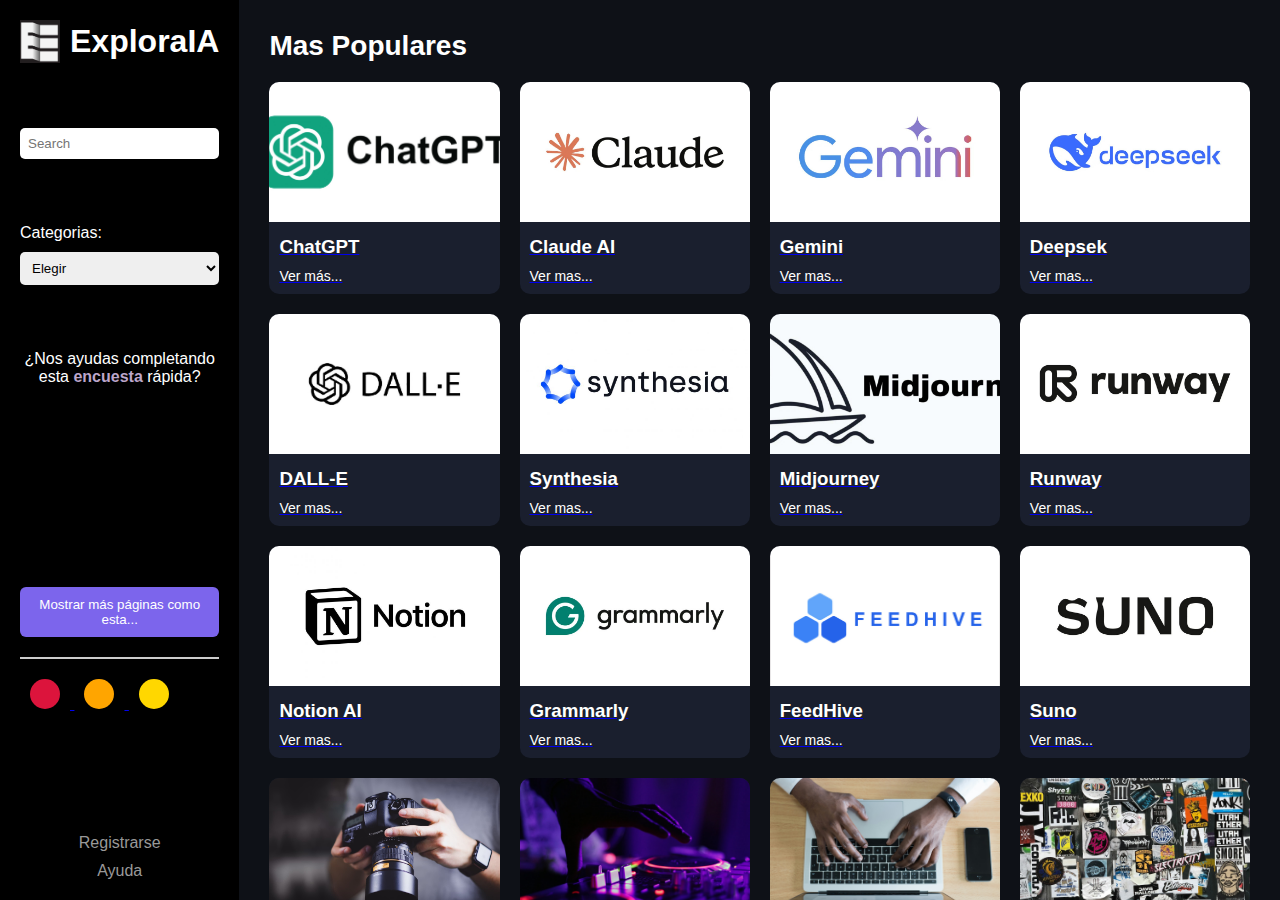
<file: Proyecto_Final_Taller_Web/index.html>
<!DOCTYPE html>
<html lang="es">
<head>
  <meta charset="UTF-8" />
  <meta name="viewport" content="width=device-width, initial-scale=1.0"/>
  <title>ExploraIA</title>
  <link rel="stylesheet" href="CSS/estilos.css" />
</head>
<body>

  <div class="container">
    <!-- Sidebar -->
    <aside class="sidebar">
      <div class="logo">
        <img src="img/logo.jpg" alt="Logo ExploraIA" />
        <h1>ExploraIA</h1>
      </div>

      <input type="text" placeholder="Search" class="search" />

      <div class="dropdown">
        <label>Categorias:</label>
        <select>
        <option value=""  disabled selected hidden>Elegir</option>
        <option>Inicio</option>
        <option>Marketing </option>
        <option>Finanzas</option>
        <option>Inversión</option>
        <option>Música</option>
        <option>Desarrollo</option>
        <option>Startups</option>
      </select>
      </div>



<div class="encuesta-box">
  <p>¿Nos ayudas completando esta <a href="HTML/informacion/encuesta.html" target="_blank">encuesta</a> rápida?</p>
</div>



      <div class="filter">
        <label>Tus búsquedas:</label>
        <select>
          <option value="" disabled selected hidden></option>
          <option>Filtrar</option>
        </select>
      </div>

      
   <!-- Tarjetas
      <ul class="apps">
        <li>ChatGPT</li>
        <li>Jasper</li>
        <li>Tabnine</li>
        <li>Replit</li>
        <li>Consensus</li>
        <li>DALL·E</li>
      </ul>-->

  <a href="https://www.vidau.ai/">
  <button class="more-btn">Mostrar más páginas como esta...</button>

        <hr class="divider" />

  <div class="transicion-circulos">
  <div class="circle rojo"></div>
  <div class="circle naranja"></div>
  <div class="circle dorado"></div>
</div>

  </a>

      <div class="bottom-links">
        <a id="link-sesion" href="login.html">Registrarse</a>
        <a href="img/gato.jpg">Ayuda</a>
      </div>
      
    </aside>

    <!-- Main Content -->
    <main class="main">
      <h2>Mas Populares</h2>
      <div class="grid">
        <!-- Tarjetas -->
        <a href="HTML/informacion/chatgpt.html" class="card">
          <img src="img/paneles/chatgpt.jpg" alt="ChatGPT" />
          <h3>ChatGPT</h3>
          <p>Ver más...</p>
        </a>
        
        <a href="HTML/informacion/claude.html" class="card">
          <img src="img/paneles/claudeai.jpg" alt="Claude Ai" />
          <h3>Claude AI</h3>
          <p>Ver mas...</p>
        </a>

        <a href="HTML/informacion/dall-e.html" class="card">
          <img src="img/paneles/gemini.jpg" alt="Gemini" />
          <h3>Gemini</h3>
          <p>Ver mas...</p>
        </a>

        <a href="HTML/informacion/deepsek.html" class="card">
          <img src="img/paneles/deepsek.jpg" alt="Deepsek" />
          <h3>Deepsek</h3>
          <p>Ver mas...</p>
        </a>

        <a href="HTML/informacion/dall-e.html" class="card">
          <img src="img/paneles/dall-e.jpg" alt="DALL-E 3" />
          <h3>DALL-E</h3>
          <p>Ver mas...</p>
        </a>

        <a href="HTML/informacion/synthesia.html" class="card">
          <img src="img/paneles/synthesia.jpg" alt="Synthesia" />
          <h3>Synthesia</h3>
          <p>Ver mas...</p>
        </a>

        <a href="HTML/informacion/midjourney.html" class="card">
          <img src="img/paneles/midjourney.jpeg" alt="Midjourney" />
          <h3>Midjourney</h3>
          <p>Ver mas...</p>
        </a>

        <a href="HTML/informacion/runway.html" class="card">
          <img src="img/paneles/runway.jpg" alt="Runway" />
          <h3>Runway</h3>
          <p>Ver mas...</p>
        </a>
        <a href="HTML/informacion/notion.html" class="card">
          <img src="img/paneles/notion.jpg" alt="Notion AI" />
          <h3>Notion AI</h3>
          <p>Ver mas...</p>
        </a>
        <a href="HTML/informacion/grammarly.html" class="card">
          <img src="img/paneles/grammarly.jpg" alt="Grammarly" />
          <h3>Grammarly</h3>
          <p>Ver mas...</p>
        </a>
        <a href="HTML/informacion/feedhive.html" class="card">
          <img src="img/paneles/FeedHive.jpg" alt="FeedHive" />
          <h3>FeedHive</h3>
          <p>Ver mas...</p>
        </a>
        <a href="HTML/informacion/suno.html" class="card">
          <img src="img/paneles/suno.jpg" alt="Suno" />
          <h3>Suno</h3>
          <p>Ver mas...</p>
        </a>

      
      <a href="HTML/informacion/fotografia.html" class="card"> 
        <img src="img/fotografo.jpg" alt="Fotografía" />
        <h3>Fotografía</h3>
        <p>Info...</p>
      </a>

      <a href="HTML/informacion/Audio.html" class="card"> 
        <img src="img/audio.jpg" alt="Audio" />
        <h3>Audio</h3>
        <p>Info...</p>
      </a>

      <a href="HTML/informacion/Productividad.html" class="card"> 
        <img src="img/productividad.jpg" alt="Productividad" />
        <h3>Productividad</h3>
        <p>Info...</p>
      </a>

      <a href="HTML/informacion/Logos.html" class="card"> 
        <img src="img/logos.jpg" alt="Logos" />
        <h3>Logos</h3>
        <p>Info...</p>
      </a>

      <a  href="HTML/informacion/RedesSociales.html" class="card">
        <img src="img/redes.jpg" alt="Redes Sociales" />
        <h3>Redes Sociales</h3>
        <p>Info...</p>
      </a>

      <a href="HTML/informacion/Contenido.html" class="card">
        <img src="img/gaming.jpg" alt="Contenido & Gamming" />
        <h3>Contenido & Gamming</h3>
        <p>Info...</p>
      </a>

      <a href="HTML/informacion/Entretenimiento.html" class="card">
        <img src="img/entretenimiento.jpg" alt="Entretenimiento" />
        <h3>Entretenimiento</h3>
        <p>Info...</p>
      </a>

      <a href="HTML/informacion/Cursos.html" class="card">
        <img src="img/analisis.jpg" alt="Cursos" />
        <h3>Cursos</h3>
        <p>Info...</p>
      </a>
    </main>
  </div>

  <script>
    function cerrarSesion() {
      localStorage.removeItem("usuarioLogueado");
      location.reload(); // Recarga la página para ocultar elementos
    }
  </script>
  <script>
    window.addEventListener('DOMContentLoaded', () => {
      const estaLogueado = localStorage.getItem("usuarioLogueado") === "true";
  
      const filtro = document.querySelector('.filter');
      const historial = document.querySelector('.apps');
      const linkSesion = document.getElementById('link-sesion');
  
      if (!estaLogueado) {
        if (filtro) {
          filtro.style.opacity = '0';
          filtro.style.pointerEvents = 'none';
        }
        if (historial) {
          historial.style.opacity = '0';
          historial.style.pointerEvents = 'none';
        }
        if (linkSesion) {
          linkSesion.textContent = "Registrarse";
          linkSesion.setAttribute("href", "login.html");
        }
      } else {
        if (filtro) {
          filtro.style.opacity = '1';
          filtro.style.pointerEvents = 'auto';
        }
        if (historial) {
          historial.style.opacity = '1';
          historial.style.pointerEvents = 'auto';
        }
        if (linkSesion) {
          linkSesion.textContent = "Cerrar Sesión";
          linkSesion.href = "#";
          linkSesion.addEventListener("click", function(e) {
            e.preventDefault();
            localStorage.removeItem("usuarioLogueado");
            location.reload();
          });
        }
      }
    });
  </script>
  
</body>
</html>
</file>
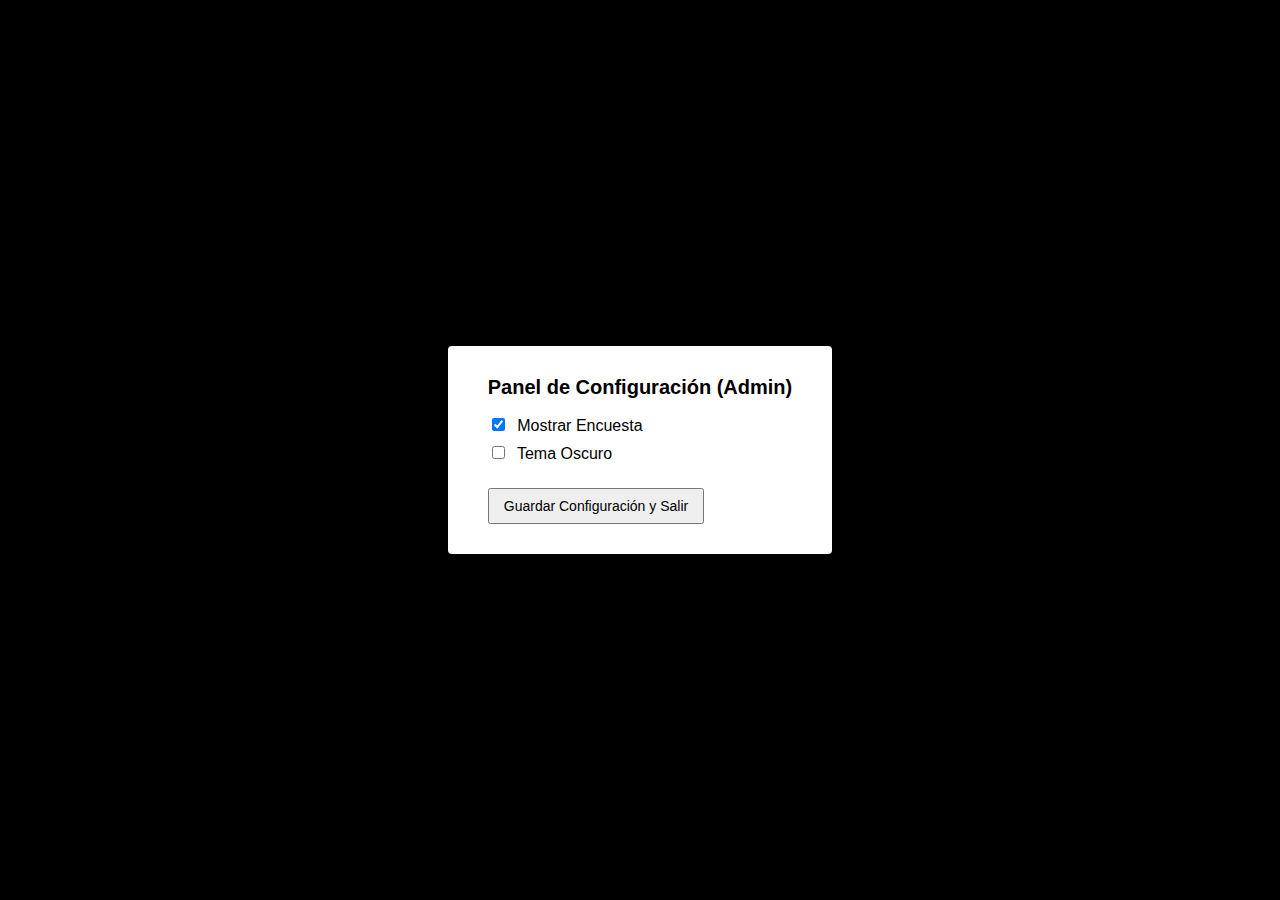
<file: configuracion.html>
<!DOCTYPE html>
<html lang="es">
<head>
  <meta charset="UTF-8" />
  <meta name="viewport" content="width=device-width, initial-scale=1.0"/>
  <title>Configuración (Admin)</title>
  <style>
    body {
      margin: 0;
      height: 100vh;
      background-color: #000;
      display: flex;
      align-items: center;
      justify-content: center;
      font-family: Arial, sans-serif;
    }

    .config-box {
      background-color: white;
      padding: 30px 40px;
      border-radius: 4px;
      box-shadow: 0 0 10px rgba(0,0,0,0.3);
      min-width: 300px;
    }

    h2 {
      margin-top: 0;
      font-size: 20px;
    }

    .checkbox-group {
      margin: 15px 0;
    }

    label {
      display: block;
      margin-bottom: 8px;
      font-weight: normal;
    }

    .config-box input[type="checkbox"] {
      margin-right: 8px;
    }

    .config-box button {
      margin-top: 10px;
      padding: 8px 14px;
      font-size: 14px;
      cursor: pointer;
    }
  </style>
</head>
<body>

  <div class="config-box">
    <h2>Panel de Configuración (Admin)</h2>

    <div class="checkbox-group">
      <label><input type="checkbox" id="chkEncuesta"> Mostrar Encuesta</label>
      <label><input type="checkbox" id="chkOscuro"> Tema Oscuro</label>
    </div>

    <button onclick="guardarConfiguracion()">Guardar Configuración y Salir</button>
  </div>

  <script>
    // Cargar configuración guardada al iniciar
    window.onload = function () {
      document.getElementById('chkEncuesta').checked = localStorage.getItem("mostrarEncuesta") !== "false";
      document.getElementById('chkOscuro').checked = localStorage.getItem("temaOscuro") === "true";
    };

    function guardarConfiguracion() {
      localStorage.setItem("mostrarEncuesta", document.getElementById('chkEncuesta').checked);
      localStorage.setItem("temaOscuro", document.getElementById('chkOscuro').checked);

      alert("✅ Configuración guardada.");
      window.location.href = "index.html"; // Redirección
    }
  </script>

</body>
</html>
</file>
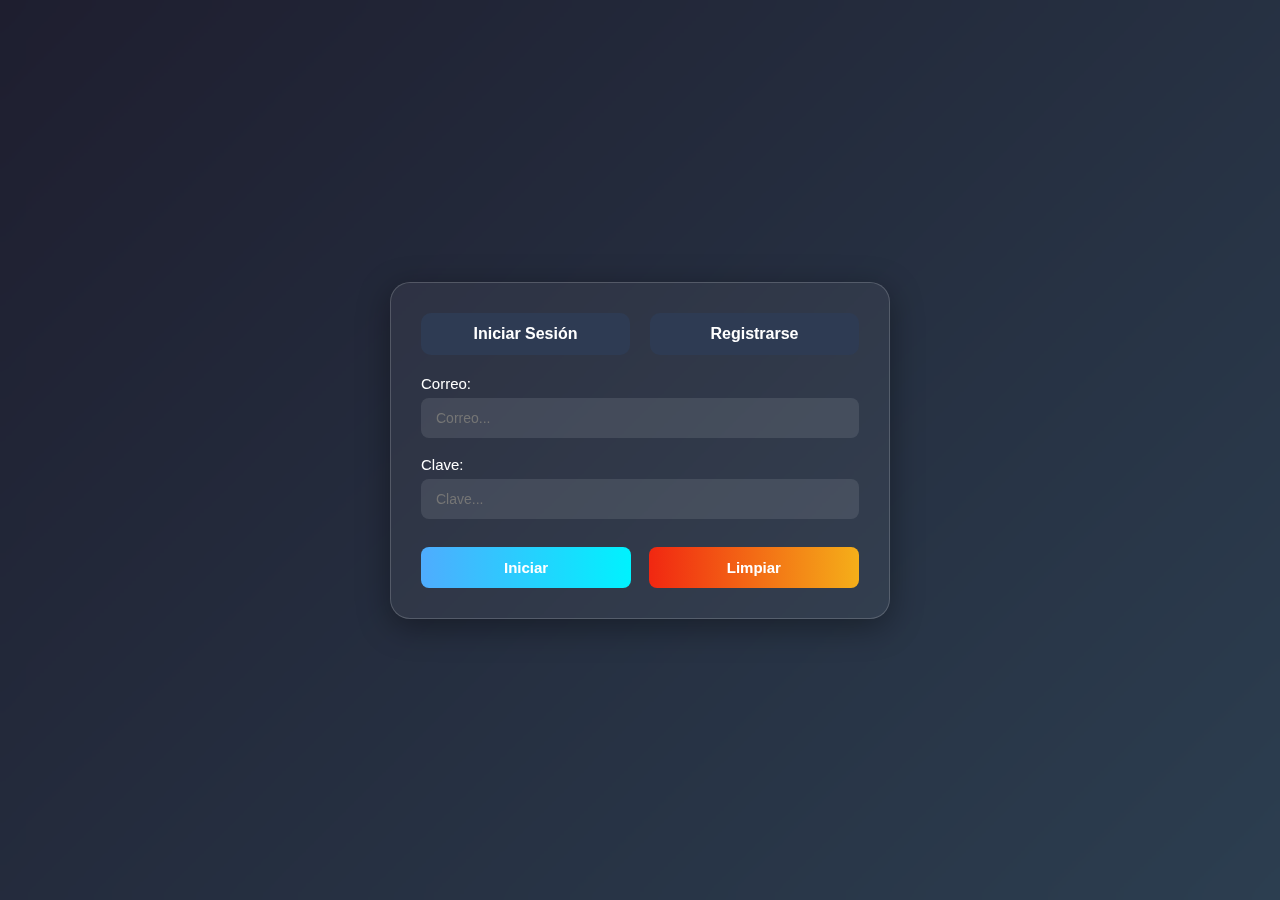
<file: Proyecto_Final_Taller_Web/login.html>
<!DOCTYPE html>
<html lang="es">
<head>
  <meta charset="UTF-8" />
  <meta name="viewport" content="width=device-width, initial-scale=1.0"/>
  <title>Login o Registro</title>
  <link rel="stylesheet" href="CSS/estilologin.css" />
</head>
<body>

  <div class="container">

    <!-- Botones para cambiar entre formularios -->
    <div class="opciones">
      <button class="opcion" onclick="mostrarFormulario('login')">Iniciar Sesión</button>
      <button class="opcion" onclick="mostrarFormulario('registro')">Registrarse</button>
    </div>

    <!-- Formulario de Inicio de Sesión -->
    <form id="form-login" class="formulario activo" onsubmit="iniciarSesion(event)">

      
      <label for="correo-login">Correo:</label>
      <input type="email" id="correo-login" name="correo" placeholder="Correo..." required />

      <label for="clave-login">Clave:</label>
      <input type="password" id="clave-login" name="clave" placeholder="Clave..." required />

      <div class="form-buttons">
        <button type="submit" class="btn-registrar">Iniciar</button>
        <button type="reset" class="btn-limpiar">Limpiar</button>
      </div>
    </form>

    <!-- Formulario de Registro -->
    <form id="form-registro" class="formulario" onsubmit="redirigirAlVideo(event)">
     

      <label for="Genero">Género:</label>
      <select id="Genero" name="Genero" required>
        <option value="">Selecciona una opción</option>
        <option value="femenino">Femenino</option>
        <option value="masculino">Masculino</option>
        <option value="39 tipos de gei">39 Tipos De Gei</option>
      </select>

      <label for="nombre">Nombre:</label>
      <input type="text" id="nombre" name="nombre" placeholder="Usuario..." required maxlength="50"/>

      <label for="correo">Correo:</label>
      <input type="email" id="correo" name="correo" placeholder="Correo..." required/>

      <label for="clave">Clave:</label>
      <input type="password" id="clave" name="clave" placeholder="Clave..." required minlength="6" maxlength="20"/>

      <div class="form-buttons">
        <button type="submit" class="btn-registrar">Registrar</button>
        <button type="reset" class="btn-limpiar">Limpiar</button>
      </div>
    </form>
  </div>
  <script>
    function iniciarSesion(event) {
      event.preventDefault(); // Evita el envío real del formulario
      localStorage.setItem("usuarioLogueado", "true"); // Guarda el estado de sesión
      window.location.href = "index.html"; // Redirige a la pantalla principal
    }
  </script>

  <!-- Script para mostrar formularios -->
  <script>
    function mostrarFormulario(tipo) {
      const loginForm = document.getElementById('form-login');
      const registroForm = document.getElementById('form-registro');

      if (tipo === 'login') {
        loginForm.classList.add('activo');
        registroForm.classList.remove('activo');
      } else {
        registroForm.classList.add('activo');
        loginForm.classList.remove('activo');
      }
    }
  </script>

</body>
</html>
</file>
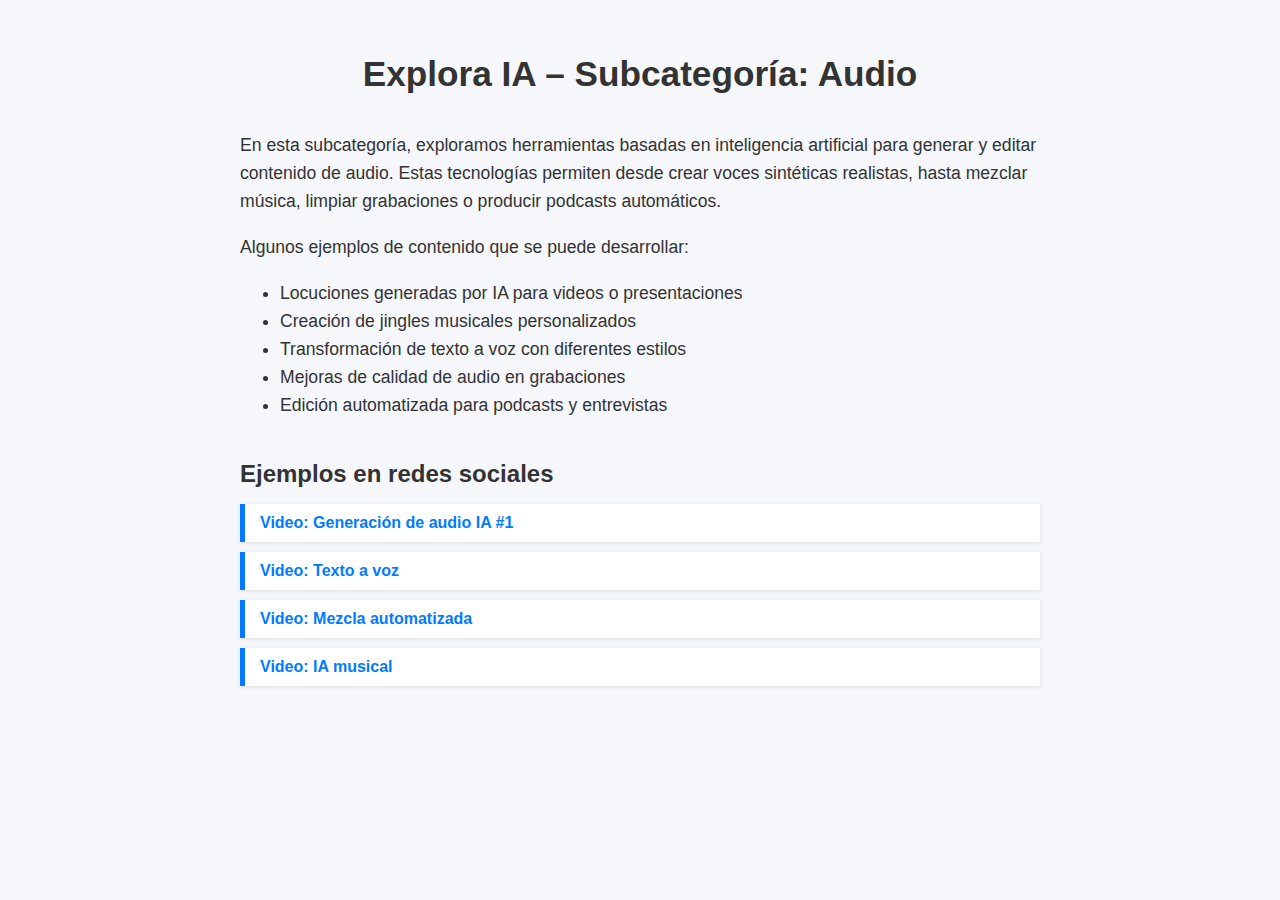
<file: HTML/informacion/Audio.html>
<!DOCTYPE html>
<html lang="es">
<head>
  <meta charset="UTF-8">
  <title>Explora IA - Audio</title>
  <style>
    body {
      font-family: 'Segoe UI', sans-serif;
      background-color: #f5f7fa;
      color: #333;
      margin: 0;
      padding: 20px;
    }
    header {
      text-align: center;
      padding: 10px 0;
    }
    h1 {
      font-size: 2.2em;
      margin-bottom: 10px;
    }
    .description {
      max-width: 800px;
      margin: 0 auto;
      font-size: 1.1em;
      line-height: 1.6;
    }
    .link-section {
      margin-top: 40px;
      max-width: 800px;
      margin-left: auto;
      margin-right: auto;
    }
    .link-section h2 {
      font-size: 1.5em;
      margin-bottom: 15px;
    }
    .link-list {
      list-style-type: none;
      padding: 0;
    }
    .link-list li {
      background: #fff;
      margin-bottom: 10px;
      border-left: 5px solid #007bff;
      padding: 10px 15px;
      box-shadow: 0 1px 4px rgba(0,0,0,0.1);
    }
    .link-list a {
      color: #007bff;
      text-decoration: none;
      font-weight: bold;
    }
    .link-list a:hover {
      text-decoration: underline;
    }
  </style>
</head>
<body>
  <header>
    <h1>Explora IA – Subcategoría: Audio</h1>
  </header>

  <div class="description">
    <p>
      En esta subcategoría, exploramos herramientas basadas en inteligencia artificial para generar y editar contenido de audio. 
      Estas tecnologías permiten desde crear voces sintéticas realistas, hasta mezclar música, limpiar grabaciones o producir podcasts automáticos.
    </p>
    <p>
      Algunos ejemplos de contenido que se puede desarrollar:
      <ul>
        <li>Locuciones generadas por IA para videos o presentaciones</li>
        <li>Creación de jingles musicales personalizados</li>
        <li>Transformación de texto a voz con diferentes estilos</li>
        <li>Mejoras de calidad de audio en grabaciones</li>
        <li>Edición automatizada para podcasts y entrevistas</li>
      </ul>
    </p>
  </div>

  <div class="link-section">
    <h2>Ejemplos en redes sociales</h2>
    <ul class="link-list">
      <li><a href="https://www.instagram.com/reel/DIpjv7sp_4R/?igsh=OGljNmI1eG81ajFnpp" target="_blank">Video: Generación de audio IA #1</a></li>
      <li><a href="https://www.instagram.com/reel/DIurETwRmKv/?igsh=MXFlb2Z5ajhneXQ1bg==" target="_blank">Video: Texto a voz</a></li>
      <li><a href="https://www.instagram.com/reel/DIREe0bzajz/?igsh=MTlwYjFtOWYwYXJuNg==" target="_blank">Video: Mezcla automatizada</a></li>
      <li><a href="https://www.instagram.com/reel/DHl7S6gsCX8/?igsh=YjhzenI0Zmp4N24=" target="_blank">Video: IA musical</a></li>
    </ul>
  </div>
</body>
</html>
</file>
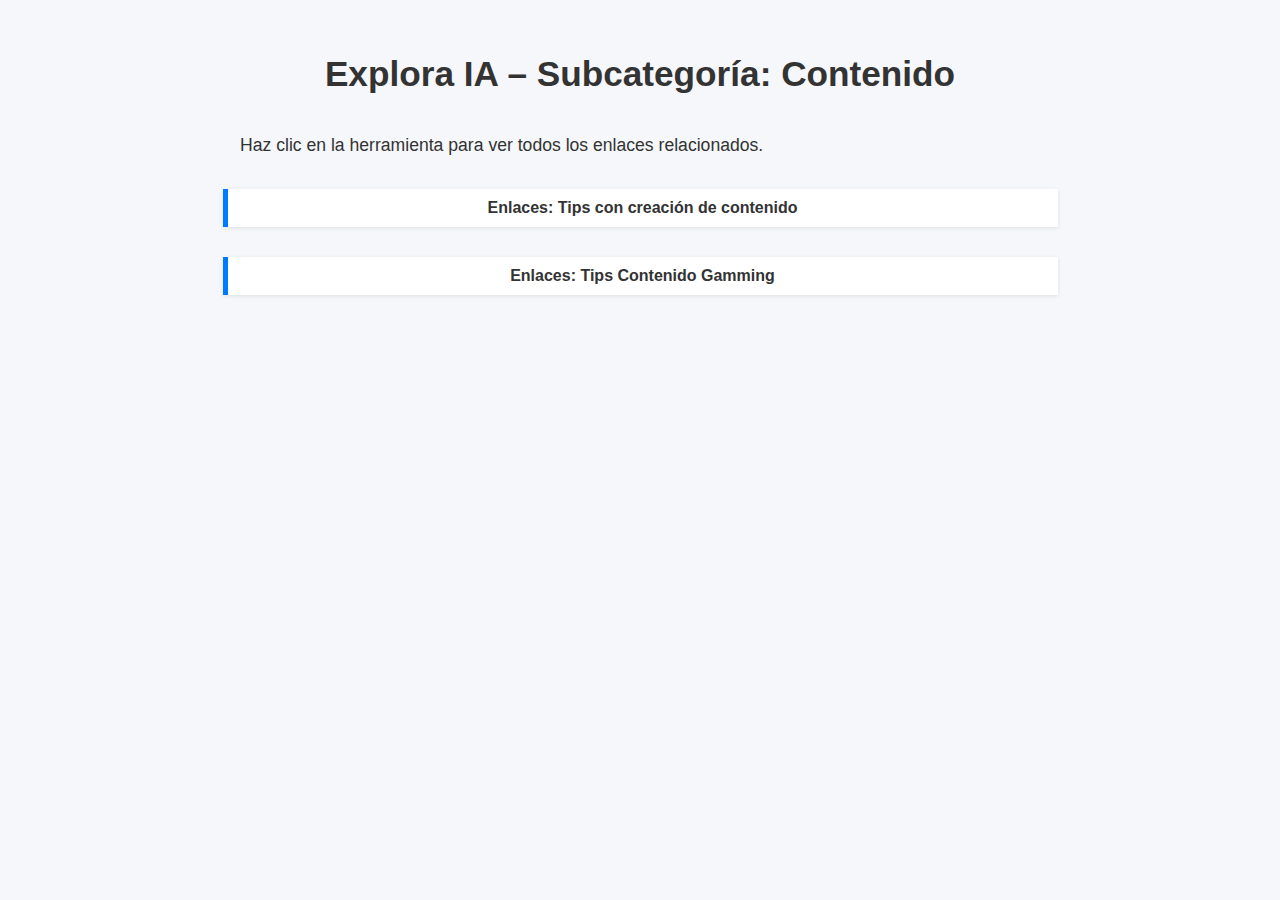
<file: HTML/informacion/Contenido.html>
<!DOCTYPE html>
<html lang="es">
<head>
 
  <meta charset="UTF-8">
  <title>Explora IA - Contenido</title>
<style>
    body {
      font-family: 'Segoe UI', sans-serif;
      background-color: #f5f7fa;
      color: #333;
      margin: 0;
      padding: 20px;
    }
    header {
      text-align: center;
      padding: 10px 0;
    }
    h1 {
      font-size: 2.2em;
      margin-bottom: 10px;
    }
    .description {
      max-width: 800px;
      margin: 0 auto;
      font-size: 1.1em;
      line-height: 1.6;
    }


    .tool-card {
      background: #fff;
      border-left: 5px solid #007bff;
      padding: 10px 15px;
      box-shadow: 0 1px 4px rgba(0,0,0,0.1);
      max-width: 800px;
      margin: 30px auto 10px;
      cursor: pointer;
      font-weight: bold;
      text-align: center;
    }
    .tool-card:hover {
      background-color: #f0f4ff;
    }
    .tool-links {
      display: none;
      max-width: 800px;
      margin: 0 auto;
      padding-left: 20px;
    }
    .tool-links a {
      display: block;
      margin: 8px 0;
      color: #007bff;
      text-decoration: none;
    }
    .tool-links a:hover {
      text-decoration: underline;
    }


</style>
</head>
<body>
  <header>
    <h1>Explora IA – Subcategoría: Contenido</h1>
  </header>

  <div class="description">
    <p>Haz clic en la herramienta para ver todos los enlaces relacionados.</p>
  </div>

  <!-- Único botón -->
  <div class="tool-card" onclick="toggleTool('Contenido')">Enlaces: Tips con creación de contenido </div>
  <div class="tool-links" id="Contenido">
    <a href="https://www.instagram.com/reel/DFygYxrSwT7/?igsh=dzVyc25vMGJ4aTA1" target="_blank">Contenido IA #1</a>
    <a href="https://www.instagram.com/reel/DIuX8aTMtLe/?igsh=MWd2enRyeGR5eXRscQ==" target="_blank">Contenido IA #2</a>
    <a href="https://www.instagram.com/reel/DGABzx1MzVN/?igsh=ODBxdmQ2YXdzcHNr" target="_blank">Contenido IA #3</a>
    <a href="https://www.instagram.com/reel/DDZPbiUu3qX/?igsh=b25keDB1OTdoZ2M=" target="_blank">Contenido IA #4</a>
    <a href="https://www.instagram.com/reel/DE24_LutzPS/?igsh=MTFzbnBvc3o4NWNzbQ==" target="_blank">Contenido IA #5</a>
  </div>

  <div class="tool-card" onclick="toggleTool('Gamming')">Enlaces: Tips Contenido Gamming</div>
  <div class="tool-links" id="Gamming">
    <a href="https://youtube.com/shorts/Tj168U3oI_o?si=t6gd_VZ71rXs5pVT" target="_blank">Gamming Retro #1</a>

  </div>

  <script>    //Javascript
    function toggleTool(id) {
      const el = document.getElementById(id);
      el.style.display = el.style.display === 'block' ? 'none' : 'block';
    }
  </script>
</body>
</html>
</file>
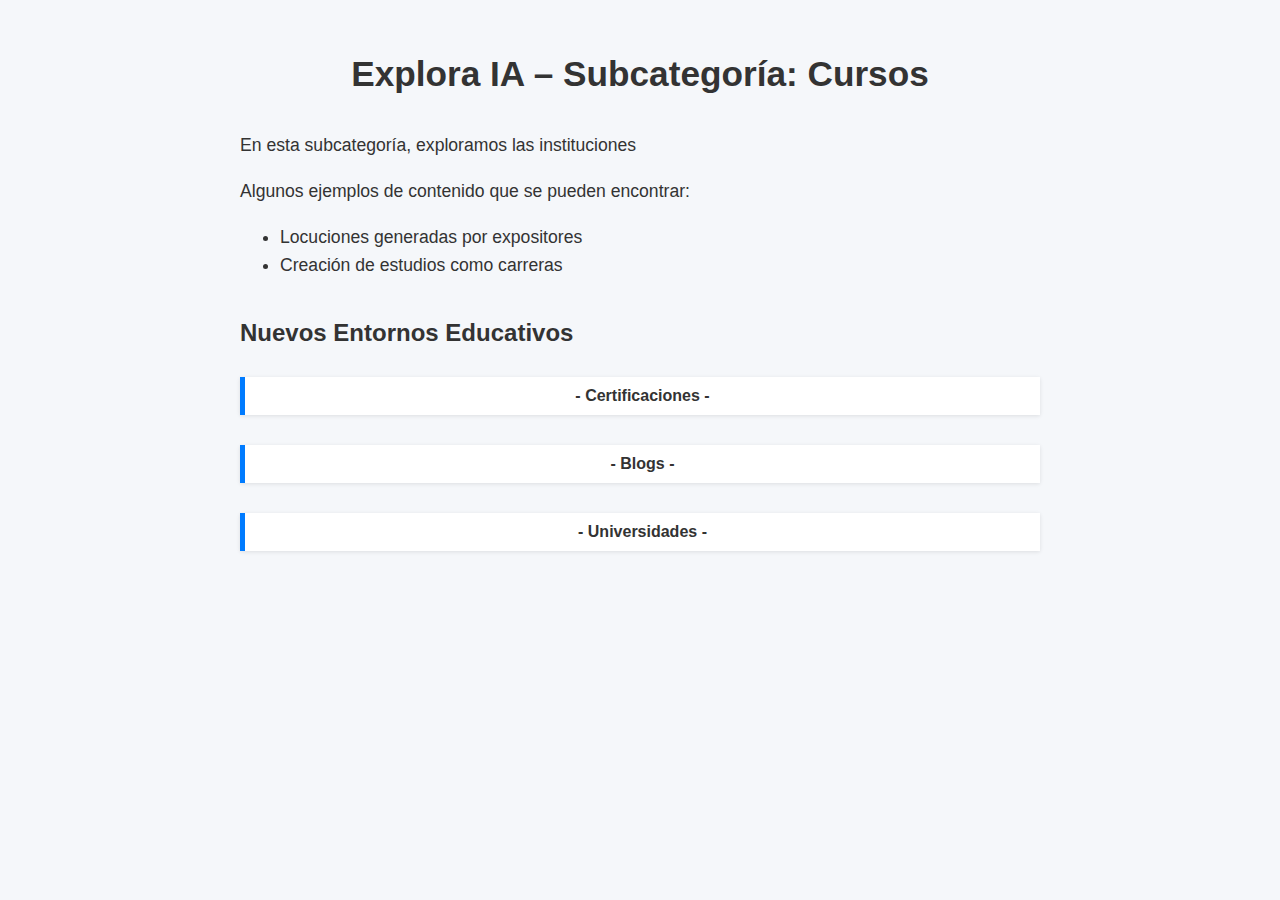
<file: HTML/informacion/Cursos.html>
<!DOCTYPE html>
<html lang="es">
<head>
  <meta charset="UTF-8">
  <title>Explora IA - Cursos</title>

  <style>
    body {
      font-family: 'Segoe UI', sans-serif;
      background-color: #f5f7fa;
      color: #333;
      margin: 0;
      padding: 20px;
    }
    header {
      text-align: center;
      padding: 10px 0;
    }
    h1 {
      font-size: 2.2em;
      margin-bottom: 10px;
    }
    .description {
      max-width: 800px;
      margin: 0 auto;
      font-size: 1.1em;
      line-height: 1.6;
    }
    .link-section {
      margin-top: 40px;
      max-width: 800px;
      margin-left: auto;
      margin-right: auto;
    }
    .link-section h2 {
      font-size: 1.5em;
      margin-bottom: 15px;
    }
    .link-list {
      list-style-type: none;
      padding: 0;
    }
    .link-list li {
      background: #fff;
      margin-bottom: 10px;
      border-left: 5px solid #007bff;
      padding: 10px 15px;
      box-shadow: 0 1px 4px rgba(0,0,0,0.1);
    }
    .link-list a {
      color: #007bff;
      text-decoration: none;
      font-weight: bold;
    }
    .link-list a:hover {
      text-decoration: underline;
    }

    .tool-card {
      background: #fff;
      border-left: 5px solid #007bff;
      padding: 10px 15px;
      box-shadow: 0 1px 4px rgba(0,0,0,0.1);
      max-width: 800px;
      margin: 30px auto 10px;
      cursor: pointer;
      font-weight: bold;
      text-align: center;
    }
    .tool-card:hover {
      background-color: #f0f4ff;
    }


  
  .tool-links {
    display: none;
    max-width: 800px;
    margin: 0 auto;
    padding-left: 20px;
  }
  .tool-links a {
    display: block;
    margin: 8px 0;
    color: #007bff;
    text-decoration: none;
  }
  .tool-links a:hover {
    text-decoration: underline;
  }
  </style>

</head>
<body>
  <header>
    <h1>Explora IA – Subcategoría: Cursos</h1>
  </header>

  <div class="description">
    <p>
      En esta subcategoría, exploramos las instituciones
    </p>
    <p>
      Algunos ejemplos de contenido que se pueden encontrar:
      <ul>
        <li>Locuciones generadas por expositores</li>
        <li>Creación de estudios como carreras  </li>

      </ul>
    </p>
  </div>

  <div class="link-section">
    <h2>Nuevos Entornos Educativos</h2>

      <div class="tool-card" onclick="toggleTool('Certificaciones')">- Certificaciones -</div>
      <div class="tool-links" id="Certificaciones">
      <a href="https://www.formacionyestudios.com/que-es-google-academico-y-como-sacarle-el-maximo-partido.html" target="_blank">Aprendiendo con Google #1</a>
      </div>
   

      <div class="tool-card" onclick="toggleTool('Blogs')">- Blogs -</div>
      <div class="tool-links" id="Blogs">
      <a href="https://onedrive.live.com/?cid=A2950A1FEBC69E43&id=A2950A1FEBC69E43%21sadaad7b882ba49f1831fc4e11522c4c6&parId=root&o=OneUp" target="_blank">Curso Github - Descarga</a>
      <a href="https://www.w3schools.com" target="_blank">Desarrollo Web Essentials #1</a>
      </div>
  

      <div class="tool-card" onclick="toggleTool('Universidades')">- Universidades -</div>
      <div class="tool-links" id="Universidades">
      <a href="https://portal.utp.edu.pe/servicios/refuerzo-academico?utm_campaign=Talleres+y+Tutorias&utm_medium=bitly&utm_source=Mail+UTP" target="_blank"> Inscripción de Talleres - Exclusivo UTP</a>
    </div>
    <script>  //Javascript
      function toggleTool(id) {
        const el = document.getElementById(id);
        if (el) {
          el.style.display = el.style.display === 'block' ? 'none' : 'block';
        }
      }
    </script>
    
</body>
</html>
</file>
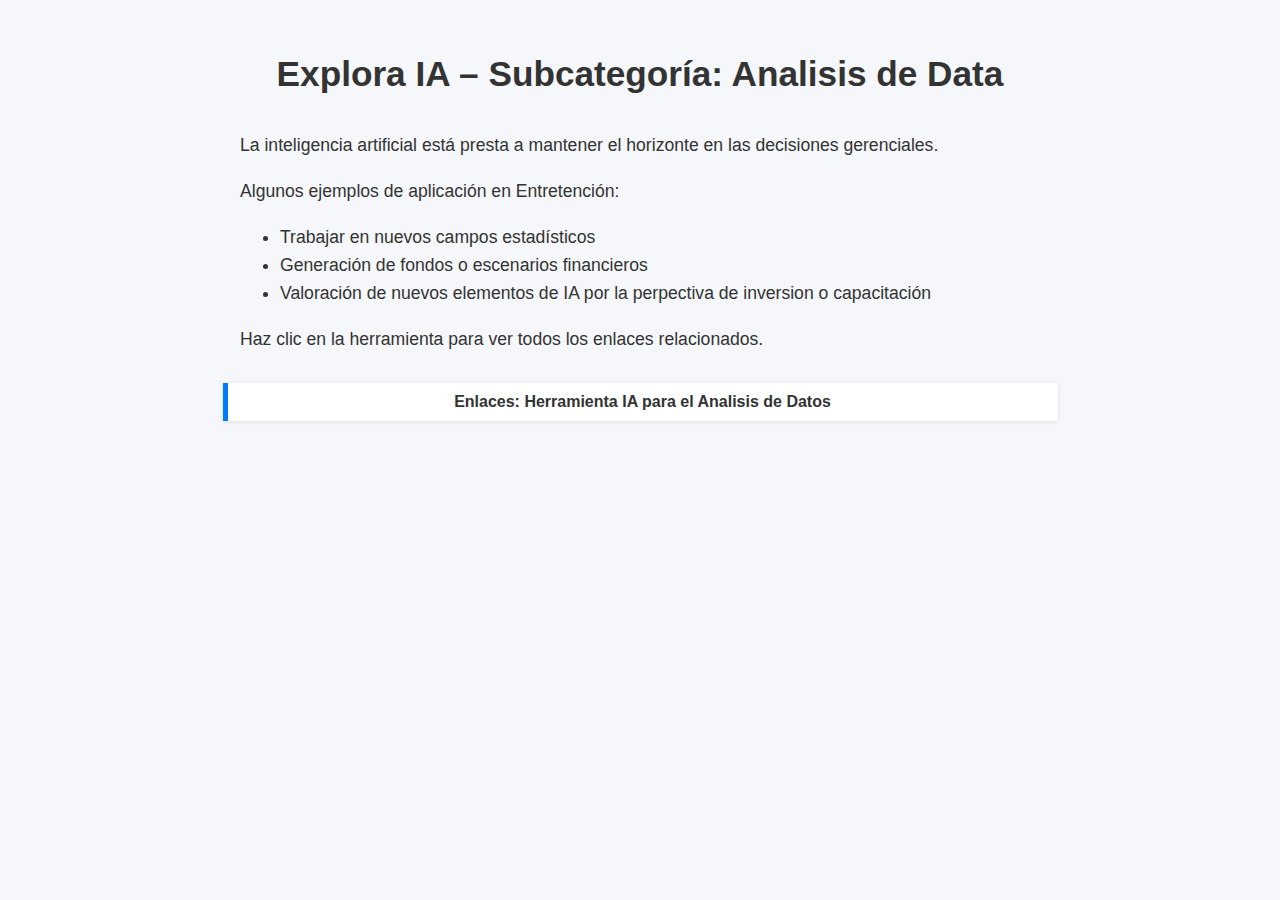
<file: HTML/informacion/DataAnalithics.html>
<!DOCTYPE html>
<html lang="es">
<head>
  <meta charset="UTF-8">
  <title>Explora IA - Data Analithics</title>
  <style>
        body {
      font-family: 'Segoe UI', sans-serif;
      background-color: #f5f7fa;
      color: #333;
      margin: 0;
      padding: 20px;
    }
    header {
      text-align: center;
      padding: 10px 0;
    }
    h1 {
      font-size: 2.2em;
      margin-bottom: 10px;
    }
    .description {
      max-width: 800px;
      margin: 0 auto;
      font-size: 1.1em;
      line-height: 1.6;
    }
    .tool-card {
      background: #fff;
      border-left: 5px solid #007bff;
      padding: 10px 15px;
      box-shadow: 0 1px 4px rgba(0,0,0,0.1);
      max-width: 800px;
      margin: 30px auto 10px;
      cursor: pointer;
      font-weight: bold;
      text-align: center;
    }
    .tool-card:hover {
      background-color: #f0f4ff;
    }
    .tool-links {
      display: none;
      max-width: 800px;
      margin: 0 auto;
      padding-left: 20px;
    }
    .tool-links a {
      display: block;
      margin: 8px 0;
      color: #007bff;
      text-decoration: none;
    }
    .tool-links a:hover {
      text-decoration: underline;
    }


    </style>
</head>
<body>
  <header>
    <h1>Explora IA – Subcategoría: Analisis de Data</h1>
  </header>

  <div class="description">
    <p>
      La inteligencia artificial está presta a mantener el horizonte en las decisiones gerenciales.
    </p>
    <p>
      Algunos ejemplos de aplicación en Entretención:
      <ul>
        <li>Trabajar en nuevos campos estadísticos</li>
        <li>Generación de fondos o escenarios financieros</li>
        <li>Valoración de nuevos elementos de IA por la perpectiva de inversion o capacitación</li>
      </ul>
    </p>
  </div>

 
  <div class="description">
    <p>Haz clic en la herramienta para ver todos los enlaces relacionados.</p>
  </div>

    <div class="tool-card" onclick="toggleTool()">Enlaces: Herramienta IA para el Analisis de Datos</div>
    <div class="tool-links" id="toolLinks">
      <a href="https://www.lewagon.com/es/events?topic%5B0%5D=&location_type=online&language=es&category=all&utm_medium=paid&utm_source=ig&utm_id=120214352651150778&utm_content=120214352651160778&utm_term=120214352651140778&utm_campaign=120214352651150778&fbclid=PAY2xjawJ4HeRleHRuA2FlbQEwAGFkaWQBqxeQpaXfGgGnuZSs-3ZjHjngxRycdEd095PwKfc7pLv47zHzCyokqH3FZbODFvtCG4s-d5Q_aem_z4aUOg7QU7aJwG_Ol6fFNA" target="_blank">Data Analithics IA #1</a>
      <a href="https://www.instagram.com/reel/DCc40wfutG9/?igsh=am1ybHFwdGUyeTN3 " target="_blank">Data Analithics IA #2</a>
    </div>
    <script>   //Javascript
        function toggleTool() {
          const el = document.getElementById('toolLinks');
          el.style.display = el.style.display === 'block' ? 'none' : 'block';
        }
      </script>
</body>
</html>
</file>
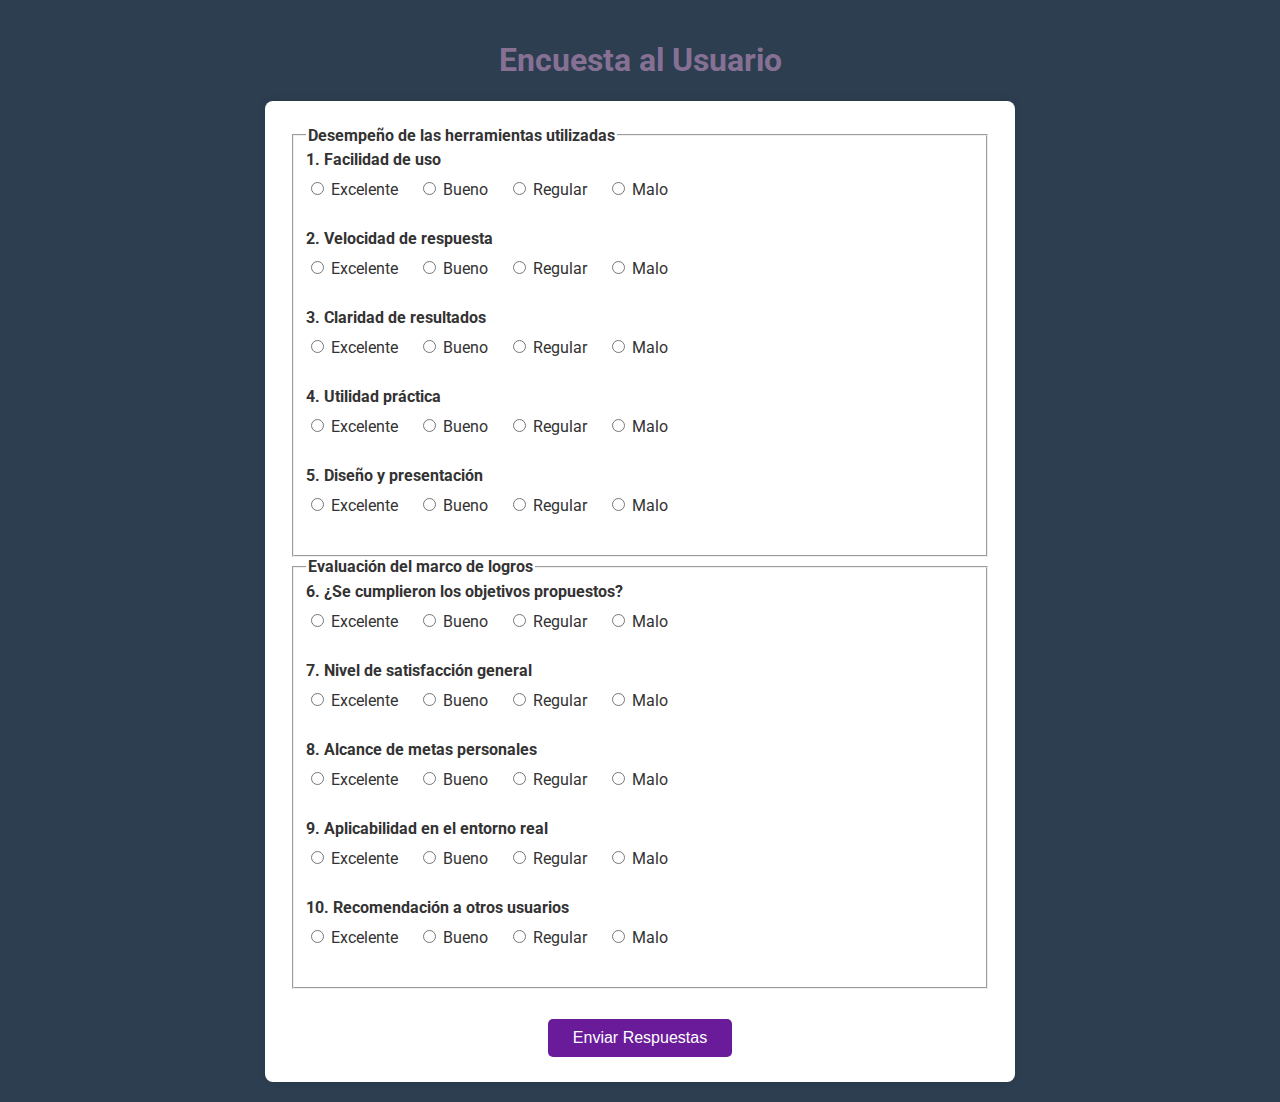
<file: HTML/informacion/encuesta.html>
<!DOCTYPE html>
<html lang="es">
<head>
  <meta charset="UTF-8" />
  <meta name="viewport" content="width=device-width, initial-scale=1.0"/>
  <title>Encuesta al Usuario</title>
  <link href="https://fonts.googleapis.com/css2?family=Roboto&display=swap" rel="stylesheet">
  <style>
    body {
      font-family: 'Roboto', sans-serif;
      margin: 0;
      padding: 20px;
      background: #2c3e50;
      color: #333;
    }

    h1 {
      text-align: center;
      color: #867094;
    }

    form {
      background: #fff;
      padding: 25px;
      border-radius: 8px;
      max-width: 700px;
      margin: auto;
      box-shadow: 0 0 10px rgba(0,0,0,0.1);
    }

    .pregunta {
      margin-bottom: 20px;
    }

    .pregunta label {
      display: block;
      font-weight: bold;
      margin-bottom: 10px;
    }

    .opciones {
      display: flex;
      gap: 20px;
      flex-wrap: wrap;
    }

    .opciones label {
      font-weight: normal;
    }

    button {
      display: block;
      margin: 30px auto 0;
      padding: 10px 25px;
      background: #6a1b9a;
      color: white;
      border: none;
      border-radius: 5px;
      cursor: pointer;
      font-size: 16px;
    }

    button:hover {
      background: #4a148c;
    }
  </style>
</head>
<body>

<h1>Encuesta al Usuario</h1>
<form action="#" method="post">
  <fieldset>
    <legend><strong>Desempeño de las herramientas utilizadas</strong></legend>

    <!-- Preguntas 1 a 5 -->
    <div class="pregunta">
      <label>1. Facilidad de uso</label>
      <div class="opciones">
        <label><input type="radio" name="p1" value="Excelente"> Excelente</label>
        <label><input type="radio" name="p1" value="Bueno"> Bueno</label>
        <label><input type="radio" name="p1" value="Regular"> Regular</label>
        <label><input type="radio" name="p1" value="Malo"> Malo</label>
      </div>
    </div>

    <div class="pregunta">
      <label>2. Velocidad de respuesta</label>
      <div class="opciones">
        <label><input type="radio" name="p2" value="Excelente"> Excelente</label>
        <label><input type="radio" name="p2" value="Bueno"> Bueno</label>
        <label><input type="radio" name="p2" value="Regular"> Regular</label>
        <label><input type="radio" name="p2" value="Malo"> Malo</label>
      </div>
    </div>

    <div class="pregunta">
      <label>3. Claridad de resultados</label>
      <div class="opciones">
        <label><input type="radio" name="p3" value="Excelente"> Excelente</label>
        <label><input type="radio" name="p3" value="Bueno"> Bueno</label>
        <label><input type="radio" name="p3" value="Regular"> Regular</label>
        <label><input type="radio" name="p3" value="Malo"> Malo</label>
      </div>
    </div>

    <div class="pregunta">
      <label>4. Utilidad práctica</label>
      <div class="opciones">
        <label><input type="radio" name="p4" value="Excelente"> Excelente</label>
        <label><input type="radio" name="p4" value="Bueno"> Bueno</label>
        <label><input type="radio" name="p4" value="Regular"> Regular</label>
        <label><input type="radio" name="p4" value="Malo"> Malo</label>
      </div>
    </div>

    <div class="pregunta">
      <label>5. Diseño y presentación</label>
      <div class="opciones">
        <label><input type="radio" name="p5" value="Excelente"> Excelente</label>
        <label><input type="radio" name="p5" value="Bueno"> Bueno</label>
        <label><input type="radio" name="p5" value="Regular"> Regular</label>
        <label><input type="radio" name="p5" value="Malo"> Malo</label>
      </div>
    </div>
  </fieldset>

  <fieldset>
    <legend><strong>Evaluación del marco de logros</strong></legend>

    <!-- Preguntas 6 a 10 -->
    <div class="pregunta">
      <label>6. ¿Se cumplieron los objetivos propuestos?</label>
      <div class="opciones">
        <label><input type="radio" name="p6" value="Excelente"> Excelente</label>
        <label><input type="radio" name="p6" value="Bueno"> Bueno</label>
        <label><input type="radio" name="p6" value="Regular"> Regular</label>
        <label><input type="radio" name="p6" value="Malo"> Malo</label>
      </div>
    </div>

    <div class="pregunta">
      <label>7. Nivel de satisfacción general</label>
      <div class="opciones">
        <label><input type="radio" name="p7" value="Excelente"> Excelente</label>
        <label><input type="radio" name="p7" value="Bueno"> Bueno</label>
        <label><input type="radio" name="p7" value="Regular"> Regular</label>
        <label><input type="radio" name="p7" value="Malo"> Malo</label>
      </div>
    </div>

    <div class="pregunta">
      <label>8. Alcance de metas personales</label>
      <div class="opciones">
        <label><input type="radio" name="p8" value="Excelente"> Excelente</label>
        <label><input type="radio" name="p8" value="Bueno"> Bueno</label>
        <label><input type="radio" name="p8" value="Regular"> Regular</label>
        <label><input type="radio" name="p8" value="Malo"> Malo</label>
      </div>
    </div>

    <div class="pregunta">
      <label>9. Aplicabilidad en el entorno real</label>
      <div class="opciones">
        <label><input type="radio" name="p9" value="Excelente"> Excelente</label>
        <label><input type="radio" name="p9" value="Bueno"> Bueno</label>
        <label><input type="radio" name="p9" value="Regular"> Regular</label>
        <label><input type="radio" name="p9" value="Malo"> Malo</label>
      </div>
    </div>

    <div class="pregunta">
      <label>10. Recomendación a otros usuarios</label>
      <div class="opciones">
        <label><input type="radio" name="p10" value="Excelente"> Excelente</label>
        <label><input type="radio" name="p10" value="Bueno"> Bueno</label>
        <label><input type="radio" name="p10" value="Regular"> Regular</label>
        <label><input type="radio" name="p10" value="Malo"> Malo</label>
      </div>
    </div>
  </fieldset>

  <button type="submit">Enviar Respuestas</button>
</form>

</body>
</html>
</file>
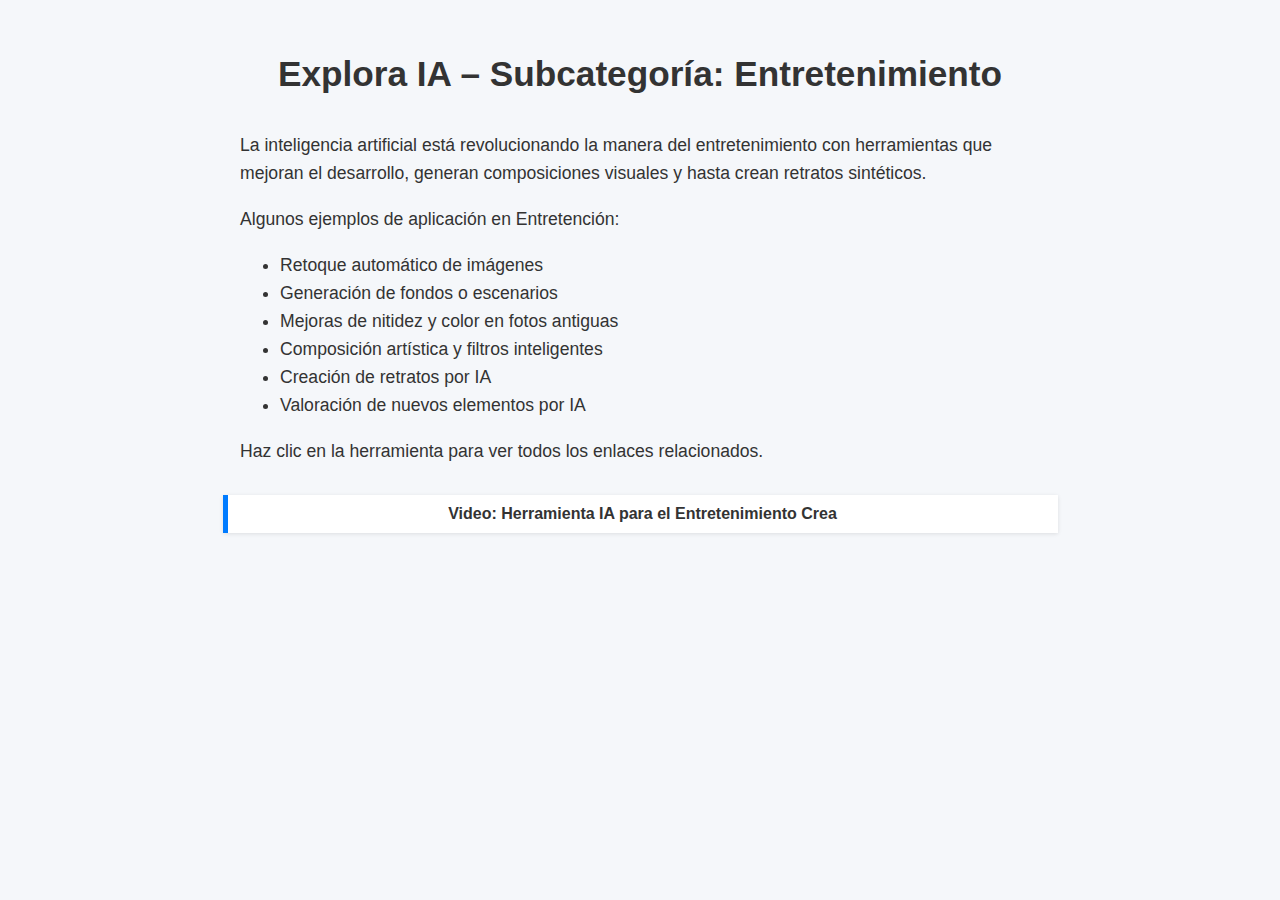
<file: HTML/informacion/Entretenimiento.html>
<!DOCTYPE html>
<html lang="es">
<head>
  <meta charset="UTF-8">
  <title>Explora IA - Entretenimiento</title>
  <style>
    body {
      font-family: 'Segoe UI', sans-serif;
      background-color: #f5f7fa;
      color: #333;
      margin: 0;
      padding: 20px;
    }
    header {
      text-align: center;
      padding: 10px 0;
    }
    h1 {
      font-size: 2.2em;
      margin-bottom: 10px;
    }
    .description {
      max-width: 800px;
      margin: 0 auto;
      font-size: 1.1em;
      line-height: 1.6;
    }


    .tool-card {
      background: #fff;
      border-left: 5px solid #007bff;
      padding: 10px 15px;
      box-shadow: 0 1px 4px rgba(0,0,0,0.1);
      max-width: 800px;
      margin: 30px auto 10px;
      cursor: pointer;
      font-weight: bold;
      text-align: center;
    }
    .tool-card:hover {
      background-color: #f0f4ff;
    }
    .tool-links {
      display: none;
      max-width: 800px;
      margin: 0 auto;
      padding-left: 20px;
    }
    .tool-links a {
      display: block;
      margin: 8px 0;
      color: #007bff;
      text-decoration: none;
    }
    .tool-links a:hover {
      text-decoration: underline;
    }


   </style>
</head>
<body>
  <header>
    <h1>Explora IA – Subcategoría: Entretenimiento</h1>
  </header>

  <div class="description">
    <p>
      La inteligencia artificial está revolucionando la manera del entretenimiento con herramientas que mejoran el desarrollo, generan composiciones visuales y hasta crean retratos sintéticos.
    </p>
    <p>
      Algunos ejemplos de aplicación en Entretención:
      <ul>
        <li>Retoque automático de imágenes</li>
        <li>Generación de fondos o escenarios</li>
        <li>Mejoras de nitidez y color en fotos antiguas</li>
        <li>Composición artística y filtros inteligentes</li>
        <li>Creación de retratos por IA</li>
        <li>Valoración de nuevos elementos por IA</li>
      </ul>
    </p>
  </div>

 
  <div class="description">
    <p>Haz clic en la herramienta para ver todos los enlaces relacionados.</p>
  </div>

    <div class="tool-card" onclick="toggleTool()">Video: Herramienta IA para el Entretenimiento Crea</div>
    <div class="tool-links" id="toolLinks">
      <a href="https://www.instagram.com/reel/DIzBUu0J8FU/?igsh=MXFoeG9hNnhjc3QwZg==" target="_blank">Entretenimiento IA #1</a>
      <a href="https://www.instagram.com/reel/DH7ET5tiXSw/?igsh=MXZ2Nzg5bXI4OG1mNw==" target="_blank">Entretenimiento IA #2/a>
      <a href="https://www.instagram.com/reel/DETTAsrNsbH/?igsh=MXNjaDMzODVpdjI4OA==" target="_blank">Entretenimiento IA #3</a> 
      <a href="https://www.instagram.com/reel/DIeZOkWvE36/?igsh=MW9haG51djRkcXdubw==" target="_blank">Entretenimiento IA #4</a> 
      <a href="https://www.instagram.com/reel/DFA5FPBpWHq/?igsh=MWljM25mNzNlbTlwZQ==" target="_blank">Entretenimiento IA #5</a> 
      <a href="https://www.instagram.com/reel/DDmkrfzg07i/?igsh=djZrcnFjNzF6MWRq" target="_blank">Entretenimiento IA #6</a> 
      <a href="https://www.instagram.com/reel/DHcrlJoN0LO/?igsh=MWh4MDJ4dWU2Y3gzMA==" target="_blank">Entretenimiento IA #7</a> 
      <a href="https://www.instagram.com/reel/DImAgIyiIp2/?igsh=ZnBzbW96OTJjOHR5" target="_blank">Entretenimiento IA #8</a> 
      
    </div>
    <script>
        function toggleTool() {
          const el = document.getElementById('toolLinks');
          el.style.display = el.style.display === 'block' ? 'none' : 'block';
        }
      </script>
</body>
</html>
</file>
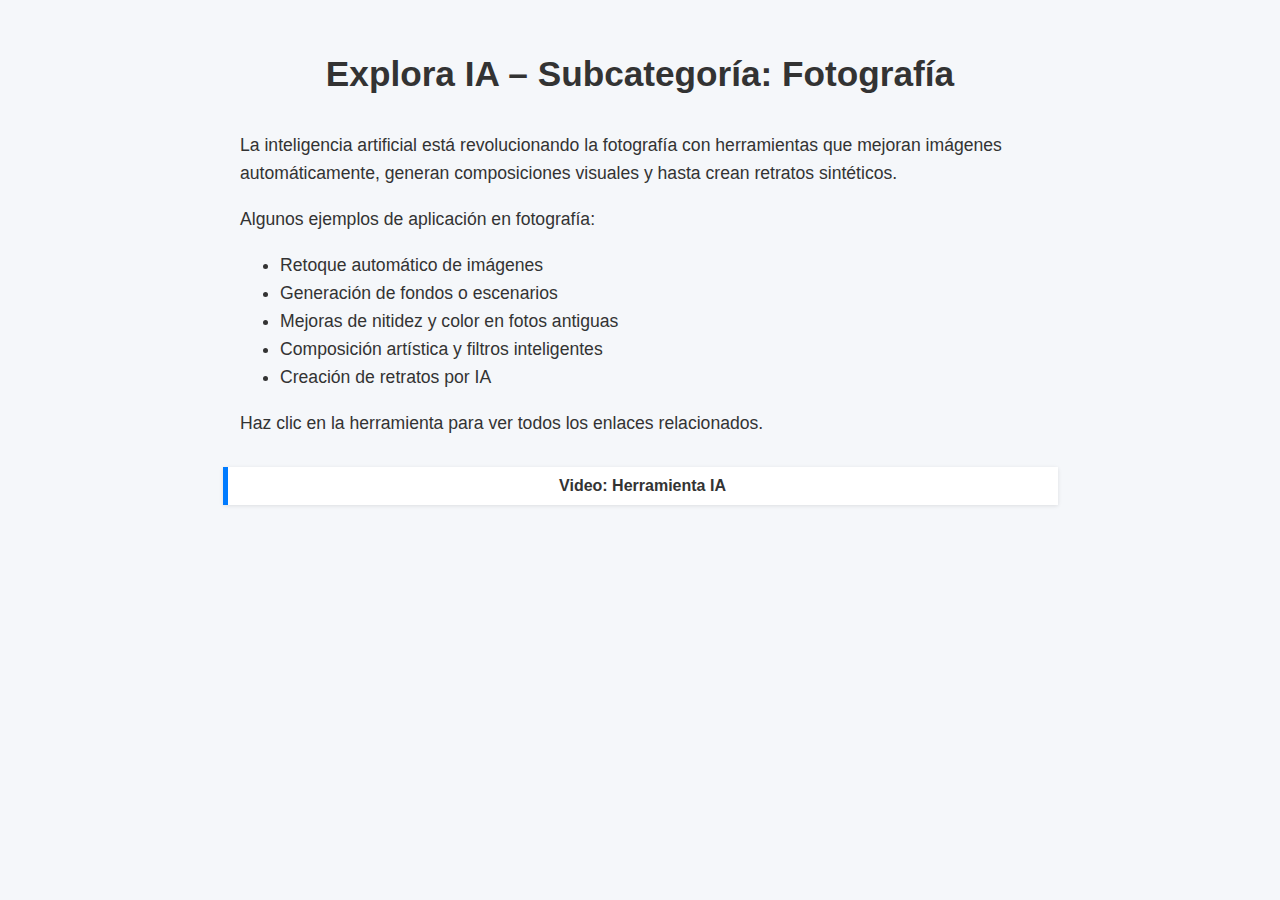
<file: HTML/informacion/Fotografia.html>
<!DOCTYPE html>
<html lang="es">
<head>
  <meta charset="UTF-8">
  <title>Explora IA - Fotografía</title>
  <style>
    body {
      font-family: 'Segoe UI', sans-serif;
      background-color: #f5f7fa;
      color: #333;
      margin: 0;
      padding: 20px;
    }
    header {
      text-align: center;
      padding: 10px 0;
    }
    h1 {
      font-size: 2.2em;
      margin-bottom: 10px;
    }
    .description {
      max-width: 800px;
      margin: 0 auto;
      font-size: 1.1em;
      line-height: 1.6;
    }


    .tool-card {
      background: #fff;
      border-left: 5px solid #007bff;
      padding: 10px 15px;
      box-shadow: 0 1px 4px rgba(0,0,0,0.1);
      max-width: 800px;
      margin: 30px auto 10px;
      cursor: pointer;
      font-weight: bold;
      text-align: center;
    }
    .tool-card:hover {
      background-color: #f0f4ff;
    }
    .tool-links {
      display: none;
      max-width: 800px;
      margin: 0 auto;
      padding-left: 20px;
    }
    .tool-links a {
      display: block;
      margin: 8px 0;
      color: #007bff;
      text-decoration: none;
    }
    .tool-links a:hover {
      text-decoration: underline;
    }


   </style>
</head>
<body>
  <header>
    <h1>Explora IA – Subcategoría: Fotografía</h1>
  </header>

  <div class="description">
    <p>
      La inteligencia artificial está revolucionando la fotografía con herramientas que mejoran imágenes automáticamente, generan composiciones visuales y hasta crean retratos sintéticos.
    </p>
    <p>
      Algunos ejemplos de aplicación en fotografía:
      <ul>
        <li>Retoque automático de imágenes</li>
        <li>Generación de fondos o escenarios</li>
        <li>Mejoras de nitidez y color en fotos antiguas</li>
        <li>Composición artística y filtros inteligentes</li>
        <li>Creación de retratos por IA</li>
      </ul>
    </p>
  </div>

 
  <div class="description">
    <p>Haz clic en la herramienta para ver todos los enlaces relacionados.</p>
  </div>

    <div class="tool-card" onclick="toggleTool()">Video: Herramienta IA</div>
    <div class="tool-links" id="toolLinks">
      <a href="https://www.instagram.com/reel/DIzBUu0J8FU/?igsh=MXFoeG9hNnhjc3QwZg==" target="_blank">Fotografía IA #1</a>
      <a href="https://www.instagram.com/reel/DFY7zT-RIYr/?igsh=cGs2bThkZW5iemFm" target="_blank">Fotografía IA #2</a>
      <a href="https://www.instagram.com/reel/DC7TfX8o_ZB/?igsh=MXQzemc0cmVoeXIzaw==" target="_blank">Fotografía IA #3</a>
      <a href="https://www.instagram.com/reel/DI0D_WxCSbO/?igsh=Mm51N29wamFxMHAx" target="_blank">Fotografía IA #4</a>
      <a href="https://www.instagram.com/reel/DG5tCYdCcZW/?igsh=M2VmeGlrMWp0d2Zy" target="_blank">Fotografía IA #5</a>
      <a href="https://www.instagram.com/reel/DItmtNat5fp/?igsh=MWt2OWpmdXd5eHQ1cw==" target="_blank">Fotografía IA #6</a>
      <a href="https://www.instagram.com/reel/DHJLqPyIYiz/?igsh=Mjlhd3FubGZyM2Vo" target="_blank">Fotografía IA #7</a>
      <a href="https://www.instagram.com/reel/DE4ayEXNZ75/?igsh=MW14OGVwMHZ5cG5ucw==" target="_blank">Fotografía IA #8</a>
      <a href="https://www.instagram.com/reel/DINpHwLSgcc/?igsh=NTZmcm1vdnhqNjBz" target="_blank">Fotografía IA #9</a>
      <a href="https://www.instagram.com/reel/DIWB8RDpf0f/?igsh=YXF4MnFpbGg2cDRh" target="_blank">Fotografía IA #10</a>
      <a href="https://www.instagram.com/reel/DFG26KzRIDF/?igsh=MTR0d2ZjeTRidWI4Zw==" target="_blank">Fotografía IA #11</a>
      <a href="https://www.instagram.com/reel/DDgzIp3NyX5/?igsh=bGR5ajZka3lkMmVr" target="_blank">Fotografía IA #12</a>
      <a href="https://www.instagram.com/reel/DC0Jy8-plNH/?igsh=d2d4OXg1eDk1anlv" target="_blank">Fotografía IA #13</a>
      <a href="https://www.instagram.com/reel/DC6i9xiIFji/?igsh=MWxqNzF3NzlubHNucg==" target="_blank">Fotografía IA #14</a>
      <a href="https://www.instagram.com/reel/DEeuD04oe5K/?igsh=MTNsb2YyamtpcDNlaQ==" target="_blank">Fotografía IA #15</a>
      <a href="https://www.instagram.com/reel/DDCBezcscJ-/?igsh=MWFwaThlcmRiNjlhdQ==" target="_blank">Fotografía IA #16</a>
      <a href="https://www.instagram.com/reel/DIjNvqGtvbW/?igsh=MW5saWszZXBuMXQ3dg==" target="_blank">Fotografía IA #17</a></li>
    </div>
    <script>
        function toggleTool() {
          const el = document.getElementById('toolLinks');
          el.style.display = el.style.display === 'block' ? 'none' : 'block';
        }
      </script>
</body>
</html>
</file>
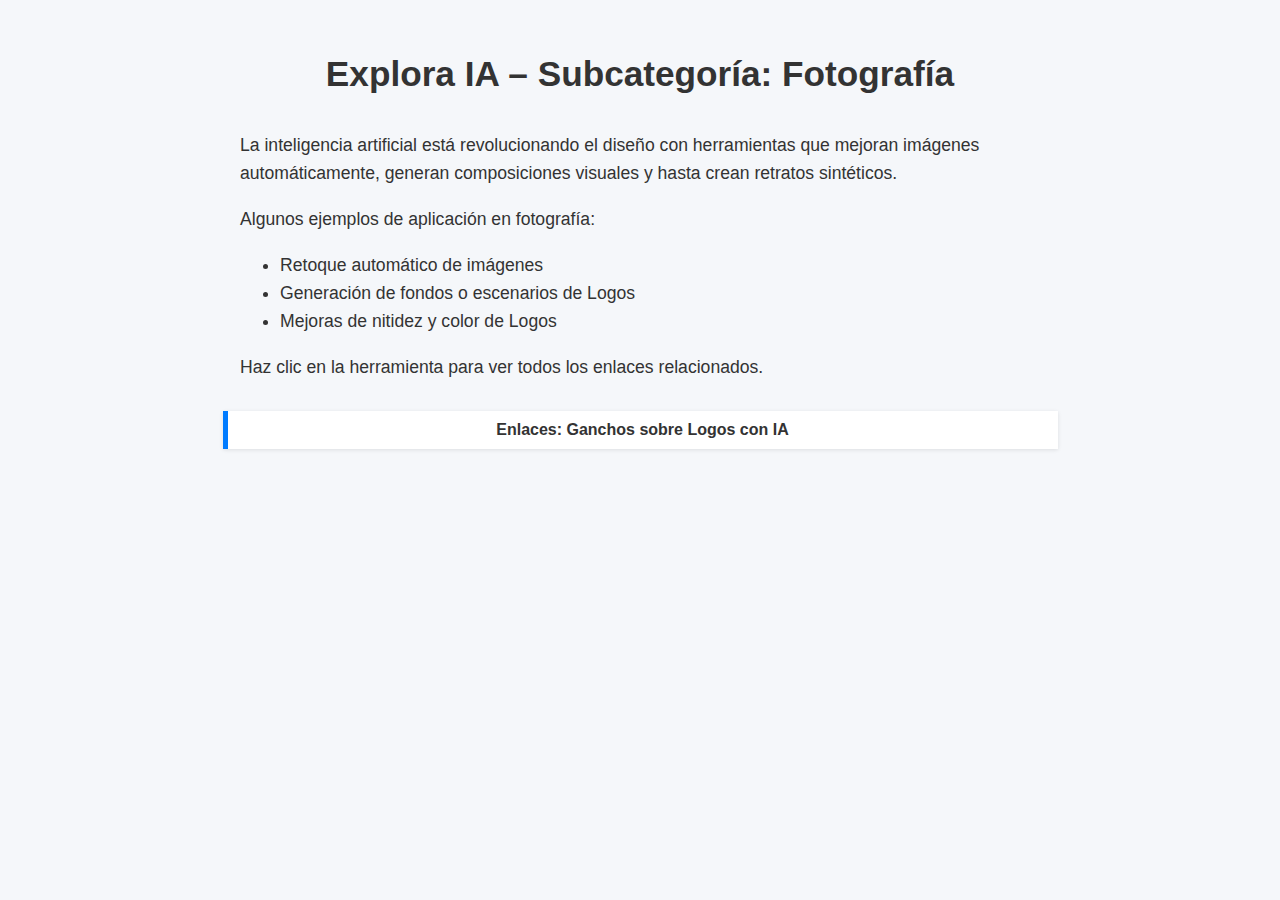
<file: HTML/informacion/Logos.html>
<!DOCTYPE html>
<html lang="es">
<head>
  <meta charset="UTF-8">
  <title>Explora IA - Fotografía</title>
  <style>
    body {
      font-family: 'Segoe UI', sans-serif;
      background-color: #f5f7fa;
      color: #333;
      margin: 0;
      padding: 20px;
    }
    header {
      text-align: center;
      padding: 10px 0;
    }
    h1 {
      font-size: 2.2em;
      margin-bottom: 10px;
    }
    .description {
      max-width: 800px;
      margin: 0 auto;
      font-size: 1.1em;
      line-height: 1.6;
    }


    .tool-card {
      background: #fff;
      border-left: 5px solid #007bff;
      padding: 10px 15px;
      box-shadow: 0 1px 4px rgba(0,0,0,0.1);
      max-width: 800px;
      margin: 30px auto 10px;
      cursor: pointer;
      font-weight: bold;
      text-align: center;
    }
    .tool-card:hover {
      background-color: #f0f4ff;
    }
    .tool-links {
      display: none;
      max-width: 800px;
      margin: 0 auto;
      padding-left: 20px;
    }
    .tool-links a {
      display: block;
      margin: 8px 0;
      color: #007bff;
      text-decoration: none;
    }
    .tool-links a:hover {
      text-decoration: underline;
    }


   </style>
</head>
<body>
  <header>
    <h1>Explora IA – Subcategoría: Fotografía</h1>
  </header>

  <div class="description">
    <p>
      La inteligencia artificial está revolucionando el diseño con herramientas que mejoran imágenes automáticamente, generan composiciones visuales y hasta crean retratos sintéticos.
    </p>
    <p>
      Algunos ejemplos de aplicación en fotografía:
      <ul>
        <li>Retoque automático de imágenes</li>
        <li>Generación de fondos o escenarios de Logos</li>
        <li>Mejoras de nitidez y color de Logos</li>
      </ul>
    </p>
  </div>

 
  <div class="description">
    <p>Haz clic en la herramienta para ver todos los enlaces relacionados.</p>
  </div>

    <div class="tool-card" onclick="toggleTool()">Enlaces: Ganchos sobre Logos con IA</div>
    <div class="tool-links" id="toolLinks">
    <ul>
        <li><a href="https://www.youtube.com/shorts/Fob-VuMdKHU" target="_blank">Logos #1</a></li>
    </ul>
    </div>
    <script>  //Javascript
        function toggleTool() {
          const el = document.getElementById('toolLinks');
          el.style.display = el.style.display === 'block' ? 'none' : 'block';
        }
      </script>
</body>
</html>
</file>
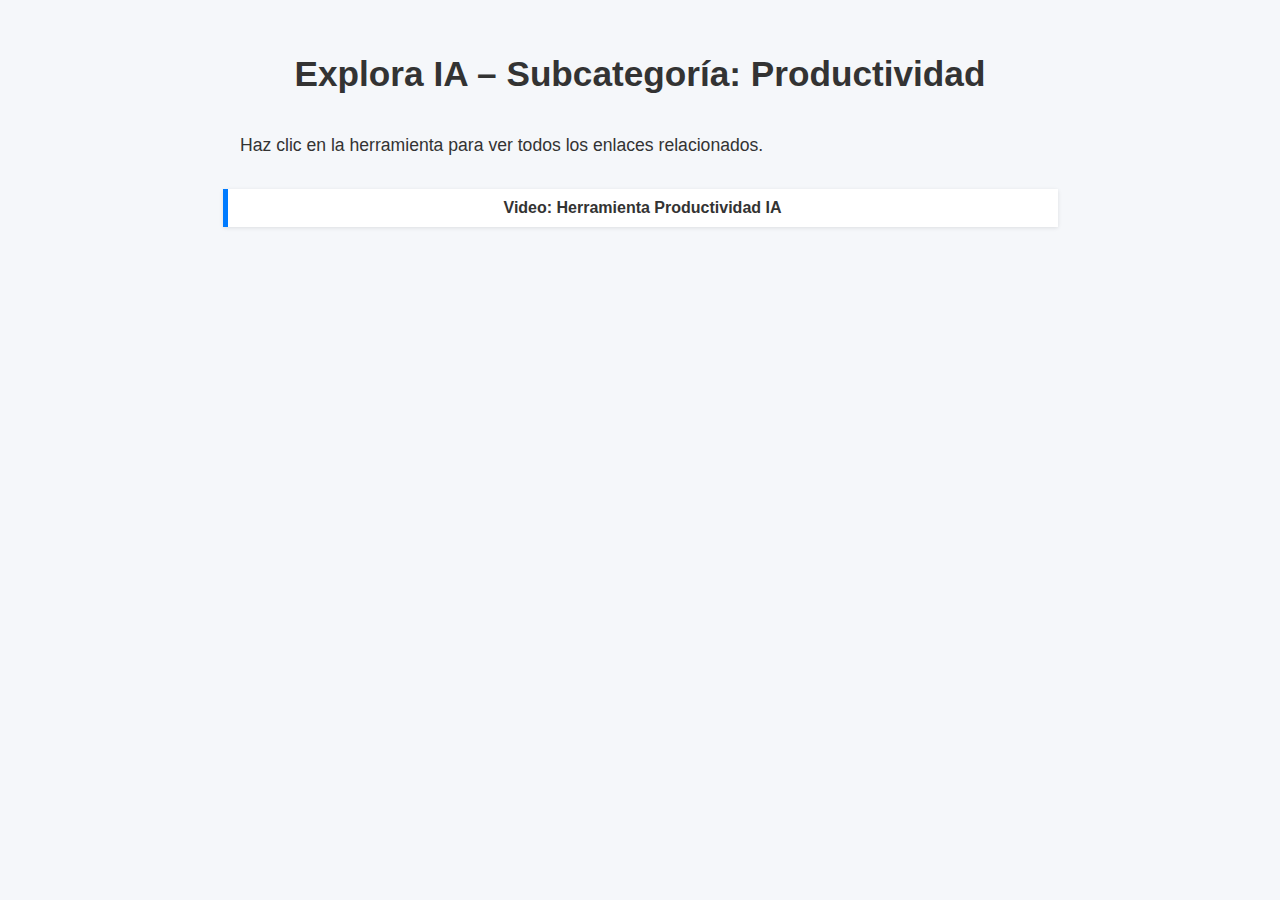
<file: HTML/informacion/Productividad.html>
<!DOCTYPE html>
<html lang="es">
<head>
 
  <meta charset="UTF-8">
  <title>Explora IA - Contenido</title>
<style>
body {
    font-family: 'Segoe UI', sans-serif;
    background-color: #f5f7fa;
    color: #333;
    margin: 0;
    padding: 20px;
  }
  header {
    text-align: center;
    padding: 10px 0;
  }
  h1 {
    font-size: 2.2em;
    margin-bottom: 10px;
  }
  .description {
    max-width: 800px;
    margin: 0 auto;
    font-size: 1.1em;
    line-height: 1.6;
  }
  .tool-card {
    background: #fff;
    border-left: 5px solid #007bff;
    padding: 10px 15px;
    box-shadow: 0 1px 4px rgba(0,0,0,0.1);
    max-width: 800px;
    margin: 30px auto 10px;
    cursor: pointer;
    font-weight: bold;
    text-align: center;
  }
  .tool-card:hover {
    background-color: #f0f4ff;
  }
  .tool-links {
    display: none;
    max-width: 800px;
    margin: 0 auto;
    padding-left: 20px;
  }
  .tool-links a {
    display: block;
    margin: 8px 0;
    color: #007bff;
    text-decoration: none;
  }
  .tool-links a:hover {
    text-decoration: underline;
  }

</style>

</head>
<body>
  <header>
    <h1>Explora IA – Subcategoría: Productividad</h1>
  </header>

  <div class="description">
    <p>Haz clic en la herramienta para ver todos los enlaces relacionados.</p>
  </div>

  <!-- Único botón -->
  <div class="tool-card" onclick="toggleTool()">Video: Herramienta Productividad IA</div>
  <div class="tool-links" id="toolLinks">
    <a href="https://www.instagram.com/reel/DFygYxrSwT7/?igsh=dzVyc25vMGJ4aTA1" target="_blank">Contenido de Generación con IA</a>
    <a href="https://www.instagram.com/reel/DIuX8aTMtLe/?igsh=MWd2enRyeGR5eXRscQ==" target="_blank">Productividad #2</a> 
    <a href="https://www.instagram.com/reel/DGABzx1MzVN/?igsh=ODBxdmQ2YXdzcHNr" target="_blank">Productividad #3</a> 
    <a href="https://www.instagram.com/reel/DDZPbiUu3qX/?igsh=b25keDB1OTdoZ2M=" target="_blank">Productividad #4</a> 
    <a href="https://www.instagram.com/reel/DE24_LutzPS/?igsh=MTFzbnBvc3o4NWNzbQ==" target="_blank">Productividad #5</a>  
    <a href="https://youtu.be/2UIfa5uUN1c?si=14BPk7D1CrGLtMAb" target="_blank">Productividad #6</a>   
    <a href="https://youtube.com/shorts/iQydw-MgwNI?si=vmAXzzNkDneOFCRq" target="_blank">Productividad #7</a>   
    <a href="https://youtube.com/shorts/MDxgog1-Dbc?si=APVs8hQbfGilOEnD" target="_blank">Productividad #8</a>   
  </div>

  <script>
    function toggleTool() {
      const el = document.getElementById('toolLinks');
      el.style.display = el.style.display === 'block' ? 'none' : 'block';
    }
  </script>
</body>
</html>
</file>
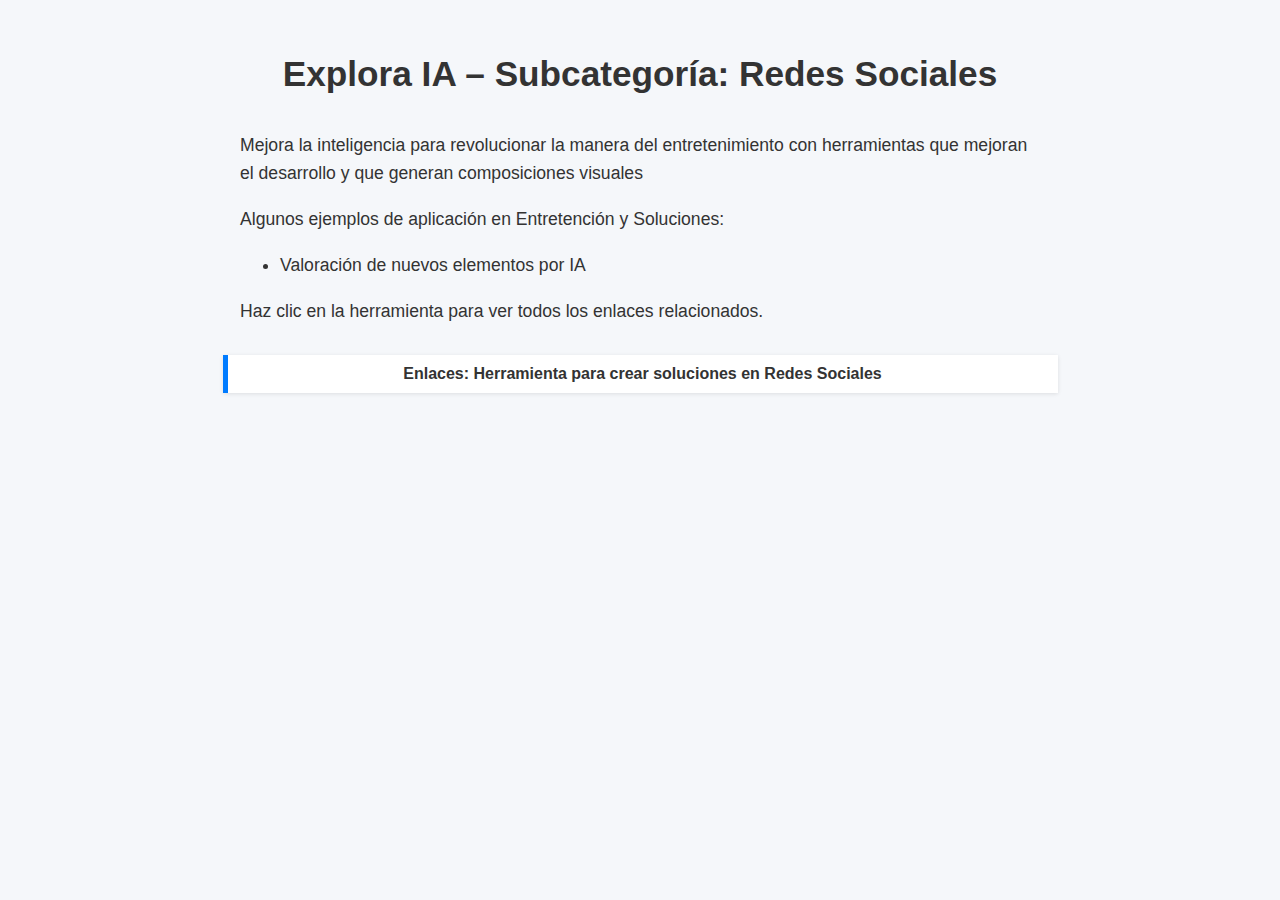
<file: HTML/informacion/Redesociales.html>
<!DOCTYPE html>
<html lang="es">
<head>
  <meta charset="UTF-8">
  <title>Explora IA - Redes Sociales</title>
  <style>
    body {
      font-family: 'Segoe UI', sans-serif;
      background-color: #f5f7fa;
      color: #333;
      margin: 0;
      padding: 20px;
    }
    header {
      text-align: center;
      padding: 10px 0;
    }
    h1 {
      font-size: 2.2em;
      margin-bottom: 10px;
    }
    .description {
      max-width: 800px;
      margin: 0 auto;
      font-size: 1.1em;
      line-height: 1.6;
    }


    .tool-card {
      background: #fff;
      border-left: 5px solid #007bff;
      padding: 10px 15px;
      box-shadow: 0 1px 4px rgba(0,0,0,0.1);
      max-width: 800px;
      margin: 30px auto 10px;
      cursor: pointer;
      font-weight: bold;
      text-align: center;
    }
    .tool-card:hover {
      background-color: #f0f4ff;
    }
    .tool-links {
      display: none;
      max-width: 800px;
      margin: 0 auto;
      padding-left: 20px;
    }
    .tool-links a {
      display: block;
      margin: 8px 0;
      color: #007bff;
      text-decoration: none;
    }
    .tool-links a:hover {
      text-decoration: underline;
    }


   </style>
</head>
<body>
  <header>
    <h1>Explora IA – Subcategoría: Redes Sociales</h1>
  </header>

  <div class="description">
    <p>
      Mejora la inteligencia para revolucionar la manera del entretenimiento con herramientas que mejoran el desarrollo y que generan composiciones visuales
    </p>
    <p>
      Algunos ejemplos de aplicación en Entretención y Soluciones:
      <ul>
          <li>Valoración de nuevos elementos por IA</li>
      </ul>
    </p>
  </div>

 
  <div class="description">
    <p>Haz clic en la herramienta para ver todos los enlaces relacionados.</p>
  </div>

    <div class="tool-card" onclick="toggleTool()">Enlaces: Herramienta para crear soluciones en Redes Sociales</div>
    <div class="tool-links" id="toolLinks">
      
      <a href="https://www.instagram.com/reel/DBymBpAAf4n/?igsh=NGtkcDZwenB4NnZ4" target="_blank">Redes #1</a> 
      <a href="https://www.instagram.com/reel/DIMN_AUAx7k/?igsh=MWkwc3JlMDdsbm96Zw==" target="_blank">Redes #2</a> 
      <a href="https://www.instagram.com/reel/DB7Mc8yu3v4/?igsh=MTJsOXY4MHpmeXVqNg==" target="_blank">Redes #3</a> 
    
    </div>
    <script>
        function toggleTool() {
          const el = document.getElementById('toolLinks');
          el.style.display = el.style.display === 'block' ? 'none' : 'block';
        }
      </script>
</body>
</html>
</file>
<file: Proyecto_Final_Taller_Web/CSS/estilos.css>
* {
  margin: 0;
  padding: 0;
  box-sizing: border-box;
  font-family: 'Segoe UI', sans-serif;
}

body {
  background-color: #0e1117;
  color: #fff;
}

.container {
  display: flex;
  height: 100vh;
}

/* Sidebar */
.sidebar {
  background-color: #000;
  width: 250px;
  padding: 20px;
  display: flex;
  flex-direction: column;
  justify-content: space-between;
}

.logo {
  display: flex;
  align-items: center;
  gap: 10px;
}

.logo img {
  width: 40px;
}

.search,
.dropdown select{
  margin: 10px 0;
  padding: 8px;
  width: 100%;
  border-radius: 5px;
  border: none;
}
.filter select {
  margin: 10px 0;
  padding: 8px;
  width: 100%;
  border-radius: 5px;
  border: none;
}

.apps {
  list-style: none;
  margin: 20px 0;
}

.apps li {
  margin: 8px 0;
}

.more-btn {
  background-color: #7c65ec;
  border: none; 
  padding: 10px;
  color: white;
  border-radius: 6px;
  cursor: pointer;
}

.bottom-links {
  display: flex;
  flex-direction: column;
  align-items: center;
  gap: 10px;
  margin-top: 20px;
}

.bottom-links a {
  color: #999;
  text-decoration: none;
}

/*Transición*/
.divider {
  border: none;
  border-top: 2px solid #ccc;
  margin: 20px 0;
}

.encuesta-box {
  text-align: center;
  margin-bottom: 20px;
  font-size: 16px;
}

.encuesta-box a {
  color: #bca6ca;
  font-weight: bold;
  text-decoration: none;
}

.encuesta-box a:hover {
  text-decoration: underline;
}

.transicion-circulos {
  width: 100%;
  height: 80px;
  overflow: hidden;
  position: relative;
  text-align: left;


}

.circle {
  width: 30px;
  height: 30px;
  border-radius: 50%;
  display: inline-block;
  margin: 0 10px;
  animation: moveCircles 5s infinite alternate;

}

.rojo {
  background: crimson;
  animation-delay: 0s;
}

.naranja {
  background: orange;
  animation-delay: 0.2s;
}

.dorado {
  background: gold;
  animation-delay: 0.4s;
}

@keyframes moveCircles {
  0%   {transform: translateX(0);}
  100% {transform: translateX(200px);}
}




/* Main Content */
.main {
  flex-grow: 1;
  padding: 30px;
  overflow-y: auto;
}

.main h2 {
  font-size: 28px;
  margin-bottom: 20px;
}

.grid {
  display: grid;
  grid-template-columns: repeat(4, 1fr); /* Fuerza 4 columnas */
  gap: 20px;
}

.card {
  background-color: #1a1f2e;
  border-radius: 10px;
  overflow: hidden;
  transition: transform 0.3s;
}

.card:hover {
  transform: scale(1.05);
}

.card img {
  width: 100%;
  height: 140px;
  object-fit: cover;
}

.card h3 {
  margin: 10px;
  color: #ffff
}

.card p {
  margin: 0 10px 10px;
  font-size: 14px;
  color: #ffff;
}
</file>
<file: Proyecto_Final_Taller_Web/CSS/estilologin.css>
* {
    margin: 0;
    padding: 0;
    box-sizing: border-box;
}

body {
    font-family: 'Segoe UI', Tahoma, Geneva, Verdana, sans-serif;
    background: linear-gradient(135deg, #1e1e2f, #2c3e50);
    height: 100vh;
    display: flex;
    justify-content: center;
    align-items: center;
    backdrop-filter: blur(10px);
    flex-direction: column;
}

/* Contenedor principal con selector */
.selector-container {
    margin-bottom: 20px;
    display: flex;
    gap: 20px;
}

.selector-container button {
    padding: 10px 20px;
    border: none;
    border-radius: 10px;
    font-size: 16px;
    font-weight: bold;
    cursor: pointer;
    background: linear-gradient(to right, #ffffff, #ffffff);
    color: white;
    transition: background 0.3s ease;
}

.selector-container button:hover {
    background: linear-gradient(to right, #ffffff, #ffffff);
}

.form-container {
    background: rgba(255, 255, 255, 0.05);
    border-radius: 20px;
    padding: 40px;
    width: 400px;
    box-shadow: 0 8px 32px 0 rgba(0, 0, 0, 0.37);
    backdrop-filter: blur(10px);
    -webkit-backdrop-filter: blur(10px);
    border: 1px solid rgba(255, 255, 255, 0.18);
    text-align: center;
}

/* Oculta los formularios por defecto */
.formulario {
    display: none;
}

/* Clase que muestra los formularios */
.mostrar {
    display: block;
}

label {
    font-size: 15px;
    color: #ffffff;
    margin-bottom: 6px;
    display: block;
    text-align: left;
}

input,
select {
    width: 100%;
    padding: 12px 15px;
    margin-bottom: 18px;
    border: none;
    border-radius: 8px;
    background: rgba(255, 255, 255, 0.1);
    color: #ffffff;
    font-size: 14px;
    outline: none;
    transition: background 0.3s ease;
}

select {
    appearance: none;
    -webkit-appearance: none;
    -moz-appearance: none;
}

option {
    background-color: #1a1a2e;
    color: #fff;
}

input:focus,
select:focus {
    background: rgba(255, 255, 255, 0.2);
}

/* Botones */
button {
    width: 48%;
    padding: 12px;
    border: none;
    border-radius: 8px;
    cursor: pointer;
    color: #fff;
    font-size: 15px;
    font-weight: 600;
    transition: background 0.3s ease;
}

.btn-registrar {
    background: linear-gradient(to right, #4facfe, #00f2fe);
}

.btn-registrar:hover {
    background: linear-gradient(to right, #00f2fe, #4facfe);
}

.btn-limpiar {
    background: linear-gradient(to right, #f12711, #f5af19);
}

.btn-limpiar:hover {
    background: linear-gradient(to right, #f5af19, #f12711);
}

.form-buttons {
    display: flex;
    justify-content: space-between;
    margin-top: 10px;
}

.error-message {
    color: #ff6b6b;
    font-size: 14px;
    margin-bottom: 15px;
    display: none;
}

/* Glassmorphism fix para autocompletar */
input:-webkit-autofill,
input:-webkit-autofill:hover,
input:-webkit-autofill:focus,
input:-webkit-autofill:active {
    transition: background-color 5000s ease-in-out 0s;
    -webkit-text-fill-color: #fff !important;
    background-color: transparent !important;
}
    /* Estilo para los botones de selector */
    .opciones {
      display: flex;
      justify-content: center;
      gap: 20px;
      margin-bottom: 20px;
    }

    .opcion {
      padding: 12px 20px;
      border: none;
      border-radius: 10px;
      font-size: 16px;
      font-weight: bold;
      cursor: pointer;
      background: linear-gradient(to right, #2e3b53, #2e3b53);
      color: white;
      transition: background 0.3s ease;
      text-align: center;
    }

    .opcion:hover {
      background: linear-gradient(to right, #44577a, #44577a);
    }

    .formulario {
      display: none;
    }

    .formulario.activo {
      display: block;
    }

    .container {
      width: 100%;
      max-width: 500px;
      background: rgba(255, 255, 255, 0.05);
      padding: 30px;
      border-radius: 20px;
      box-shadow: 0 8px 32px rgba(0, 0, 0, 0.37);
      backdrop-filter: blur(10px);
      -webkit-backdrop-filter: blur(10px);
      border: 1px solid rgba(255, 255, 255, 0.18);
    }
</file>
